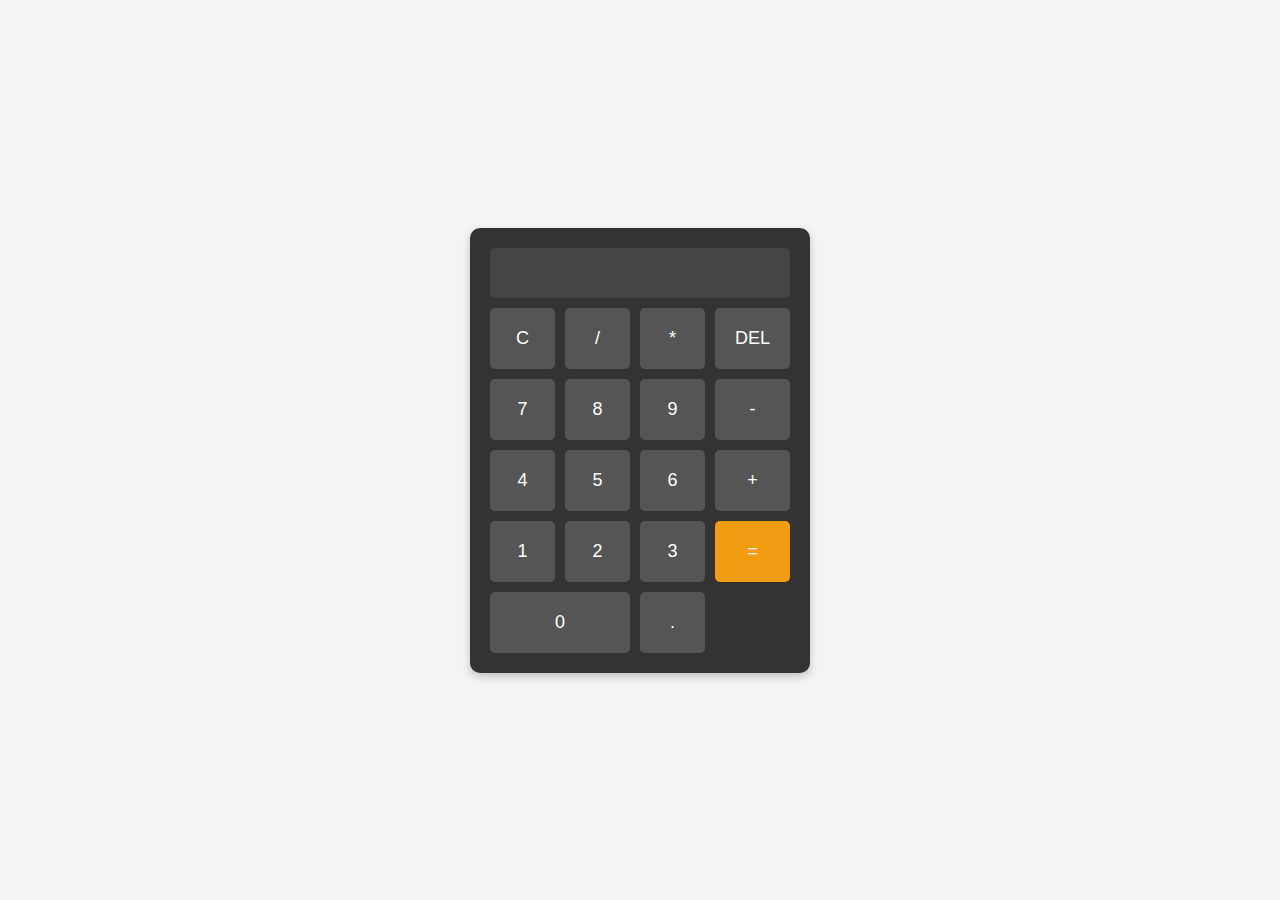
<file: Calculator/index.html>
<!DOCTYPE html>
<html lang="en">
<head>
    <meta charset="UTF-8">
    <meta name="viewport" content="width=device-width, initial-scale=1.0">
    <title>Basic Calculator</title>
    <link rel="stylesheet" href="styles.css">
</head>
<body>
    <div class="calculator">
        <!-- Display Screen -->
        <input type="text" id="display" disabled>

        <!-- Calculator Buttons -->
        <div class="buttons">
            <button onclick="clearDisplay()">C</button>
            <button onclick="appendToDisplay('/')">/</button>
            <button onclick="appendToDisplay('*')">*</button>
            <button onclick="deleteLast()">DEL</button>

            <button onclick="appendToDisplay('7')">7</button>
            <button onclick="appendToDisplay('8')">8</button>
            <button onclick="appendToDisplay('9')">9</button>
            <button onclick="appendToDisplay('-')">-</button>

            <button onclick="appendToDisplay('4')">4</button>
            <button onclick="appendToDisplay('5')">5</button>
            <button onclick="appendToDisplay('6')">6</button>
            <button onclick="appendToDisplay('+')">+</button>

            <button onclick="appendToDisplay('1')">1</button>
            <button onclick="appendToDisplay('2')">2</button>
            <button onclick="appendToDisplay('3')">3</button>
            <button onclick="calculateResult()" class="equals">=</button>

            <button onclick="appendToDisplay('0')" class="zero">0</button>
            <button onclick="appendToDisplay('.')">.</button>
        </div>
    </div>

    <script src="script.js"></script>
</body>
</html>
</file>
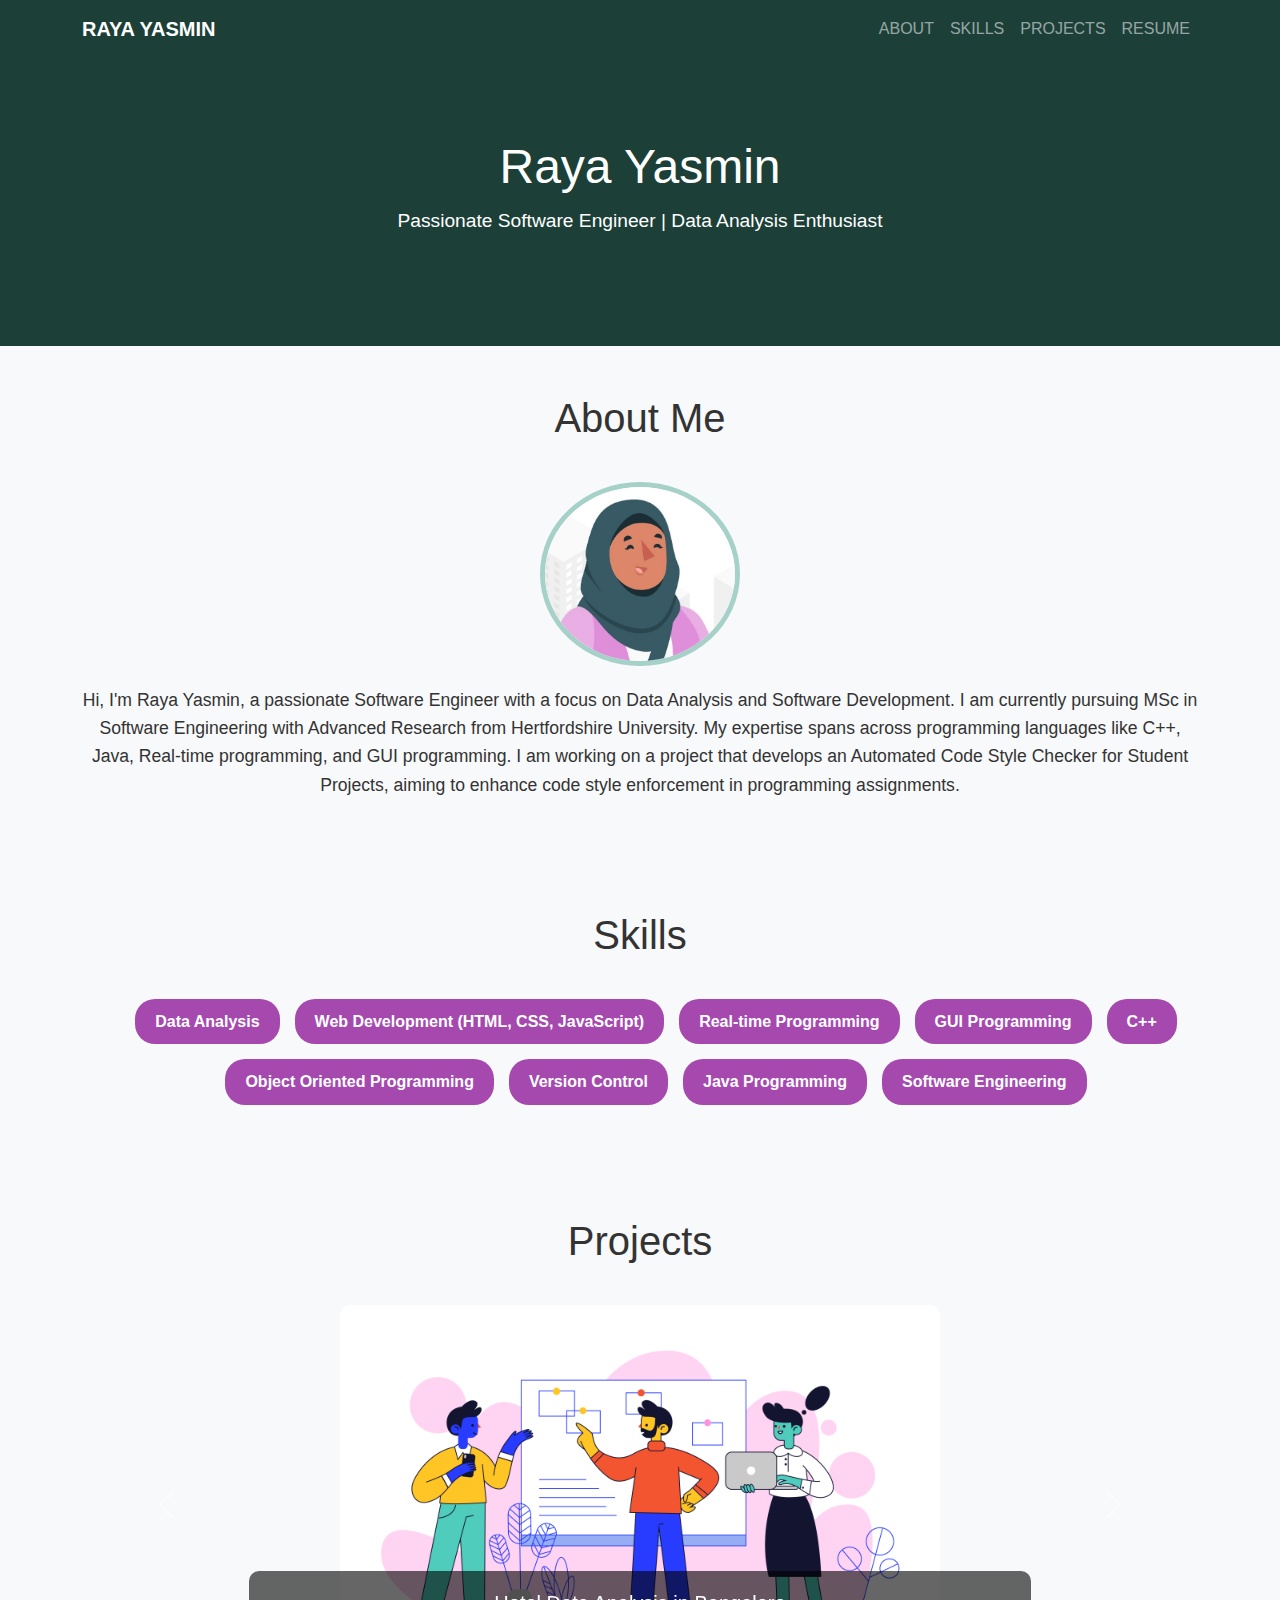
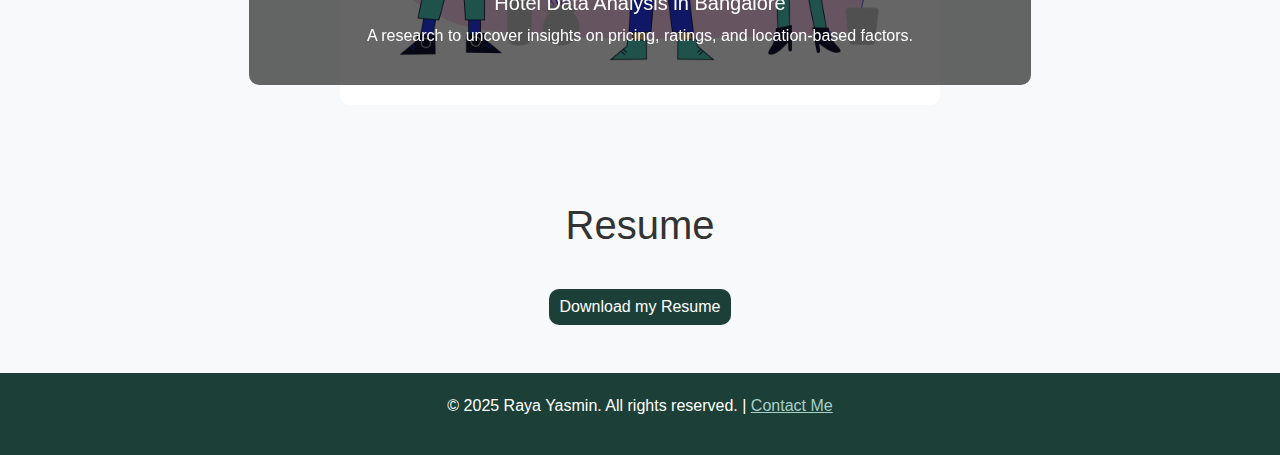
<file: portfolio/index.html>
<!DOCTYPE html>
<html lang="en">
<head>
    <meta charset="UTF-8">
    <meta name="viewport" content="width=device-width, initial-scale=1.0">
    <title>Raya Yasmin - Portfolio</title>
    <!-- Bootstrap CSS -->
    <link href="https://cdn.jsdelivr.net/npm/bootstrap@5.3.0-alpha1/dist/css/bootstrap.min.css" rel="stylesheet">
    <style>
        /* Basic reset */
        * {
            margin: 0;
            padding: 0;
            box-sizing: border-box;
        }

        /* Body Styles */
        body {
            font-family: 'Arial', sans-serif;
            line-height: 1.6;
            background-color: #f8f9fa;
            color: #333;
        }

        /* Navbar */
        nav {
            background-color: #1c3f38;
        }

        nav a {
            color: white;
            font-weight: 600;
            text-transform: uppercase;
        }

        nav a:hover {
            color: #a6d1c9;
        }

        /* Header Styling */
        header {
            background-color: #1c3f38;
            color: white;
            text-align: center;
            padding: 80px 20px;
        }

        header h1 {
            font-size: 3rem;
            margin-bottom: 10px;
        }

        header p {
            font-size: 1.2rem;
            margin-bottom: 30px;
        }

        /* Section Titles */
        section h2 {
            font-size: 2.5rem;
            margin-bottom: 40px;
            color: #333;
        }

        /* About Section */
        #about img {
            border-radius: 50%;
            border: 5px solid #a6d1c9;
        }

        #about p {
            font-size: 1.1rem;
            margin-top: 20px;
        }

        /* Skills Section */
        .skills-list {
            list-style: none;
            display: flex;
            flex-wrap: wrap;
            justify-content: center;
            gap: 15px;
        }

        .skills-list li {
            background-color: #a649af;
            color: white;
            padding: 10px 20px;
            border-radius: 20px;
            font-weight: 600;
            transition: transform 0.3s;
        }

        .skills-list li:hover {
            transform: scale(1.1);
        }

        /* Projects Section */
        .carousel-inner img {
            height: 400px;
         
            object-fit: cover;
            border-radius: 10px;
        }
        

        .carousel-caption {
            background: rgba(0, 0, 0, 0.6);
            padding: 20px;
            border-radius: 10px;
        }

        /* Resume Section */
        .btn-custom {
            background-color: #1c3f38;
            color: white;
            padding: 5px 10px;
            font-size: 1rem;
            border-radius: 10px;
            transition: background-color 0.3s;
        }

        .btn-custom:hover {
            background-color: #a6d1c9;
        }

        /* Footer */
        footer {
            background-color: #1c3f38;
            color: white;
            padding: 20px 0;
        }

        footer a {
            color: #a6d1c9;
        }
    </style>
</head>
<body>
    <!-- Navbar -->
    <nav class="navbar navbar-expand-lg navbar-dark">
        <div class="container">
            <a class="navbar-brand" href="#">Raya Yasmin</a>
            <button class="navbar-toggler" type="button" data-bs-toggle="collapse" data-bs-target="#navbarNav">
                <span class="navbar-toggler-icon"></span>
            </button>
            <div class="collapse navbar-collapse" id="navbarNav">
                <ul class="navbar-nav ms-auto">
                    <li class="nav-item"><a class="nav-link" href="#about">About</a></li>
                    <li class="nav-item"><a class="nav-link" href="#skills">Skills</a></li>
                    <li class="nav-item"><a class="nav-link" href="#projects">Projects</a></li>
                    <li class="nav-item"><a class="nav-link" href="#resume">Resume</a></li>
                </ul>
            </div>
        </div>
    </nav>

    <!-- Header Section -->
    <header>
        <h1>Raya Yasmin</h1>
        <p>Passionate Software Engineer | Data Analysis Enthusiast</p>
    </header>

    <!-- About Section -->
    <section id="about" class="py-5">
        <div class="container text-center">
            <h2>About Me</h2>
            <div class="row align-items-center">
                <div class="col-md-12">
                    <img src="pro.png" alt="Raya Yasmin" class="img-fluid" width="200">
                
                    <p>Hi, I'm Raya Yasmin, a passionate Software Engineer with a focus on Data Analysis and Software Development. I am currently pursuing MSc in Software Engineering with Advanced Research from Hertfordshire University. My expertise spans across programming languages like C++, Java, Real-time programming, and GUI programming. I am working on a project that develops an Automated Code Style Checker for Student Projects, aiming to enhance code style enforcement in programming assignments.</p>
                </div>
            </div>
        </div>
    </section>

    <!-- Skills Section -->
    <section id="skills" class="py-5 bg-light">
        <div class="container text-center">
            <h2>Skills</h2>
            <ul class="skills-list">
                <li>Data Analysis</li>
                <li>Web Development (HTML, CSS, JavaScript)</li>
                <li>Real-time Programming</li>
                <li>GUI Programming</li>
                <li>C++</li>
                <li>Object Oriented Programming</li>
                <li>Version Control</li>
                <li>Java Programming</li>
                <li>Software Engineering</li>
                
            </ul>
        </div>
    </section>

    <!-- Projects Section -->
    <section id="projects" class="py-5">
        <div class="container text-center">
            <h2>Projects</h2>
            <div id="projectCarousel" class="carousel slide" data-bs-ride="carousel">
                <div class="carousel-inner">
                    <div class="carousel-item active">
                        <img src="research.jpg" class="text-center w-10" alt="Hotel Data Analysis">
                        <div class="carousel-caption">
                            <h5>Hotel Data Analysis in Bangalore</h5>
                            <p>A research  to uncover insights on pricing, ratings, and location-based factors.</p>
                        </div>
                    </div>
                    <div class="carousel-item">
                        <img src="hjss.jpeg" class="text-center w-10 " alt="JavaScript Journey">
                        <div class="carousel-caption">
                            <h5>Hertfordshire Swiming Management System</h5>
                            <p>A java based Software helpful for booking, scheduling and tracking the progress of students .</p>
                        </div>
                    </div>
                    <div class="carousel-item ">
                        <img src="admit.jpeg" class=" text-center w-10 " alt="JavaScript Journey">
                       
                        <div class="carousel-caption">
                            <h5>LUAAS-Admit Card Automation System</h5>
                            <p>A web application to ease the process of examination.</p>
                        </div>
                    </div>
                    <div class="carousel-item ">
                        <img src="javascript.jpeg" class="text-center w-10" alt="JavaScript Journey">
                        <div class="carousel-caption">
                            <h5>JavaScript Journey</h5>
                            <p>A web-based portfolio to track my learning progress in JavaScript.</p>
                        </div>
                    </div>
                </div>
                <button class="carousel-control-prev" type="button" data-bs-target="#projectCarousel" data-bs-slide="prev">
                    <span class="carousel-control-prev-icon"></span>
                </button>
                <button class="carousel-control-next" type="button" data-bs-target="#projectCarousel" data-bs-slide="next">
                    <span class="carousel-control-next-icon"></span>
                </button>
            </div>
        </div>
    </section>

    <!-- Resume Section -->
    <section id="resume" class="py-5 bg-light">
        <div class="container text-center">
            <h2>Resume</h2>
            <a href="resume.pdf" class="btn btn-custom" download="Raya_Yasmin_Resume.pdf">Download my Resume</a>
        </div>
    </section>

    <!-- Footer -->
    <footer>
        <div class="container text-center">
            <p>&copy; 2025 Raya Yasmin. All rights reserved. | <a href="mailto:rayayasmin111@gmail.com">Contact Me</a></p>
        </div>
    </footer>

    <!-- Bootstrap JS -->
    <script src="https://cdn.jsdelivr.net/npm/bootstrap@5.3.0-alpha1/dist/js/bootstrap.min.js"></script>
</body>
</html>
</file>
<file: Calculator/styles.css>
/* General Styles */
body {
    display: flex;
    justify-content: center;
    align-items: center;
    height: 100vh;
    margin: 0;
    background-color: #f4f4f4;
    font-family: Arial, sans-serif;
}

/* Calculator Container */
.calculator {
    background-color: #333;
    border-radius: 10px;
    padding: 20px;
    box-shadow: 0 4px 8px rgba(0, 0, 0, 0.2);
    width: 300px;
}

/* Display Screen */
#display {
    width: 100%;
    height: 50px;
    background-color: #444;
    color: #fff;
    border: none;
    border-radius: 5px;
    text-align: right;
    padding: 10px;
    font-size: 24px;
    margin-bottom: 10px;
    box-sizing: border-box;
}

/* Buttons Grid */
.buttons {
    display: grid;
    grid-template-columns: repeat(4, 1fr);
    gap: 10px;
}

/* Button Styles */
.buttons button {
    background-color: #555;
    color: #fff;
    border: none;
    border-radius: 5px;
    padding: 20px;
    font-size: 18px;
    cursor: pointer;
    transition: background-color 0.3s;
}

.buttons button:hover {
    background-color: #777;
}

/* Special Buttons */
.buttons .equals {
    grid-column: span 1;
    background-color: #f39c12;
}

.buttons .equals:hover {
    background-color: #e67e22;
}

.buttons .zero {
    grid-column: span 2;
}
</file>
